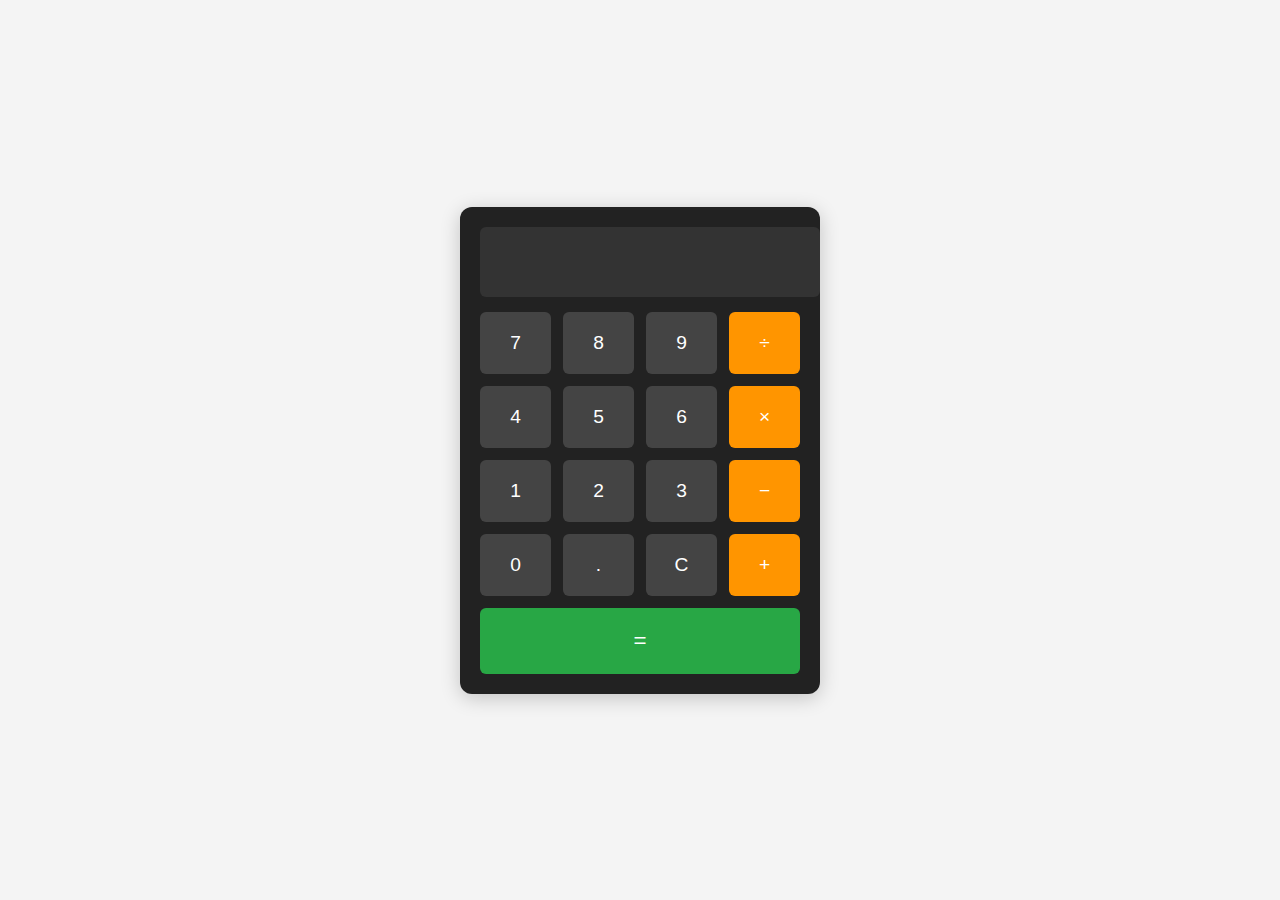
<file: index.html>
<!DOCTYPE html>
<html lang="en">
<head>
    <meta charset="UTF-8">
    <title>Basic Calculator</title>
    <link rel="stylesheet" href="style.css">
</head>
<body>
    <div class="calculator">
        <input type="text" id="display" class="display" disabled>
        <div class="buttons">
            <button class="btn" data-value="7">7</button>
            <button class="btn" data-value="8">8</button>
            <button class="btn" data-value="9">9</button>
            <button class="btn operator" data-value="/">÷</button>
            <button class="btn" data-value="4">4</button>
            <button class="btn" data-value="5">5</button>
            <button class="btn" data-value="6">6</button>
            <button class="btn operator" data-value="*">×</button>
            <button class="btn" data-value="1">1</button>
            <button class="btn" data-value="2">2</button>
            <button class="btn" data-value="3">3</button>
            <button class="btn operator" data-value="-">−</button>
            <button class="btn" data-value="0">0</button>
            <button class="btn" data-value=".">.</button>
            <button class="btn" id="clear">C</button>
            <button class="btn operator" data-value="+">+</button>
            <button class="btn equal" id="equals">=</button>
        </div>
    </div>
    <script src="script.js"></script>
</body>
</html>
</file>
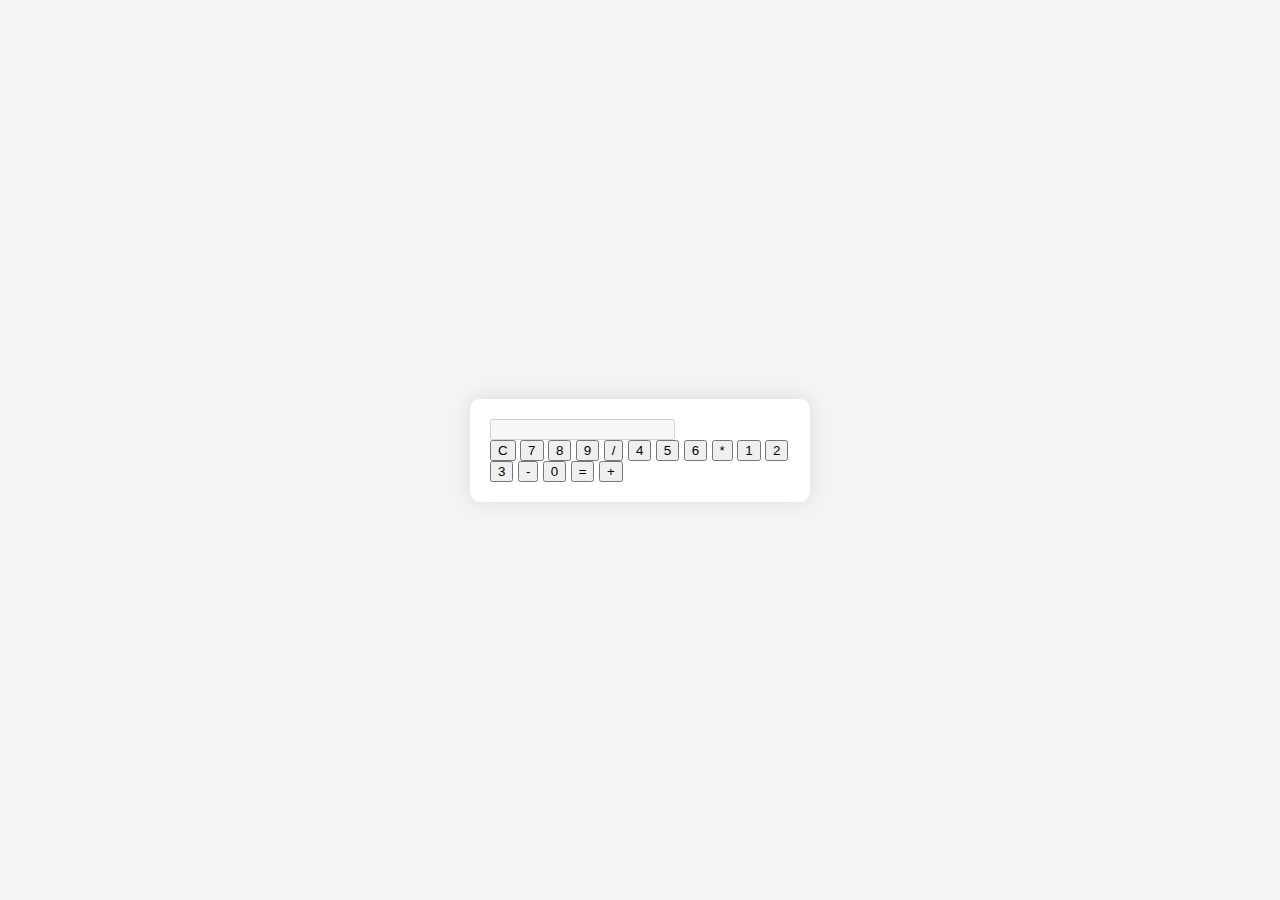
<file: basic-calculator/index.html>
<!DOCTYPE html>
<html lang="en">
<head>
    <meta charset="UTF-8">
    <meta name="viewport" content="width=device-width, initial-scale=1.0">
    <title>Basic Calculator</title>
    <link rel="stylesheet" href="style.css">
</head>
<body>
    <div class="calculator">
        <input type="text" id="display" disabled>
        <div class="buttons">
            <button class="btn" onclick="clearDisplay()">C</button>
            <button class="btn" onclick="appendToDisplay('7')">7</button>
            <button class="btn" onclick="appendToDisplay('8')">8</button>
            <button class="btn" onclick="appendToDisplay('9')">9</button>
            <button class="btn" onclick="appendToDisplay('/')">/</button>
            <button class="btn" onclick="appendToDisplay('4')">4</button>
            <button class="btn" onclick="appendToDisplay('5')">5</button>
            <button class="btn" onclick="appendToDisplay('6')">6</button>
            <button class="btn" onclick="appendToDisplay('*')">*</button>
            <button class="btn" onclick="appendToDisplay('1')">1</button>
            <button class="btn" onclick="appendToDisplay('2')">2</button>
            <button class="btn" onclick="appendToDisplay('3')">3</button>
            <button class="btn" onclick="appendToDisplay('-')">-</button>
            <button class="btn" onclick="appendToDisplay('0')">0</button>
            <button class="btn" onclick="calculateResult()">=</button>
            <button class="btn" onclick="appendToDisplay('+')">+</button>
        </div>
    </div>
    <script src="script.js"></script>
</body>
</html>
</file>
<file: style.css>
body {
    background: #f4f4f4;
    display: flex;
    justify-content: center;
    align-items: center;
    height: 100vh;
    margin: 0;
}

.calculator {
    background: #222;
    padding: 20px;
    border-radius: 12px;
    box-shadow: 0 4px 20px rgba(0,0,0,0.2);
    width: 320px;
}

.display {
    width: 100%;
    height: 50px;
    font-size: 2rem;
    margin-bottom: 15px;
    border: none;
    border-radius: 6px;
    padding: 10px;
    background: #333;
    color: #fff;
    text-align: right;
}

.buttons {
    display: grid;
    grid-template-columns: repeat(4, 1fr);
    gap: 12px;
}

.btn {
    padding: 20px;
    font-size: 1.2rem;
    border: none;
    border-radius: 6px;
    background: #444;
    color: #fff;
    cursor: pointer;
    transition: background 0.2s;
}

.btn:hover {
    background: #666;
}

.operator {
    background: #ff9500;
    color: #fff;
}

.operator:hover {
    background: #ffa733;
}

.equal {
    grid-column: span 4;
    background: #28a745;
    color: #fff;
    font-size: 1.4rem;
}

.equal:hover {
    background: #34d058;
}
</file>
<file: basic-calculator/style.css>
/* Basic Calculator Styles */

body {
    font-family: Arial, sans-serif;
    background-color: #f4f4f4;
    display: flex;
    justify-content: center;
    align-items: center;
    height: 100vh;
    margin: 0;
}

.calculator {
    background-color: #fff;
    border-radius: 10px;
    box-shadow: 0 0 20px rgba(0, 0, 0, 0.1);
    padding: 20px;
    width: 300px;
}

.display {
    background-color: #eaeaea;
    border: none;
    border-radius: 5px;
    font-size: 2em;
    padding: 10px;
    text-align: right;
    width: 100%;
    margin-bottom: 10px;
}

.button {
    background-color: #007bff;
    border: none;
    border-radius: 5px;
    color: white;
    font-size: 1.5em;
    padding: 15px;
    margin: 5px;
    cursor: pointer;
    transition: background-color 0.3s;
}

.button:hover {
    background-color: #0056b3;
}

.button:active {
    background-color: #004494;
}
</file>
